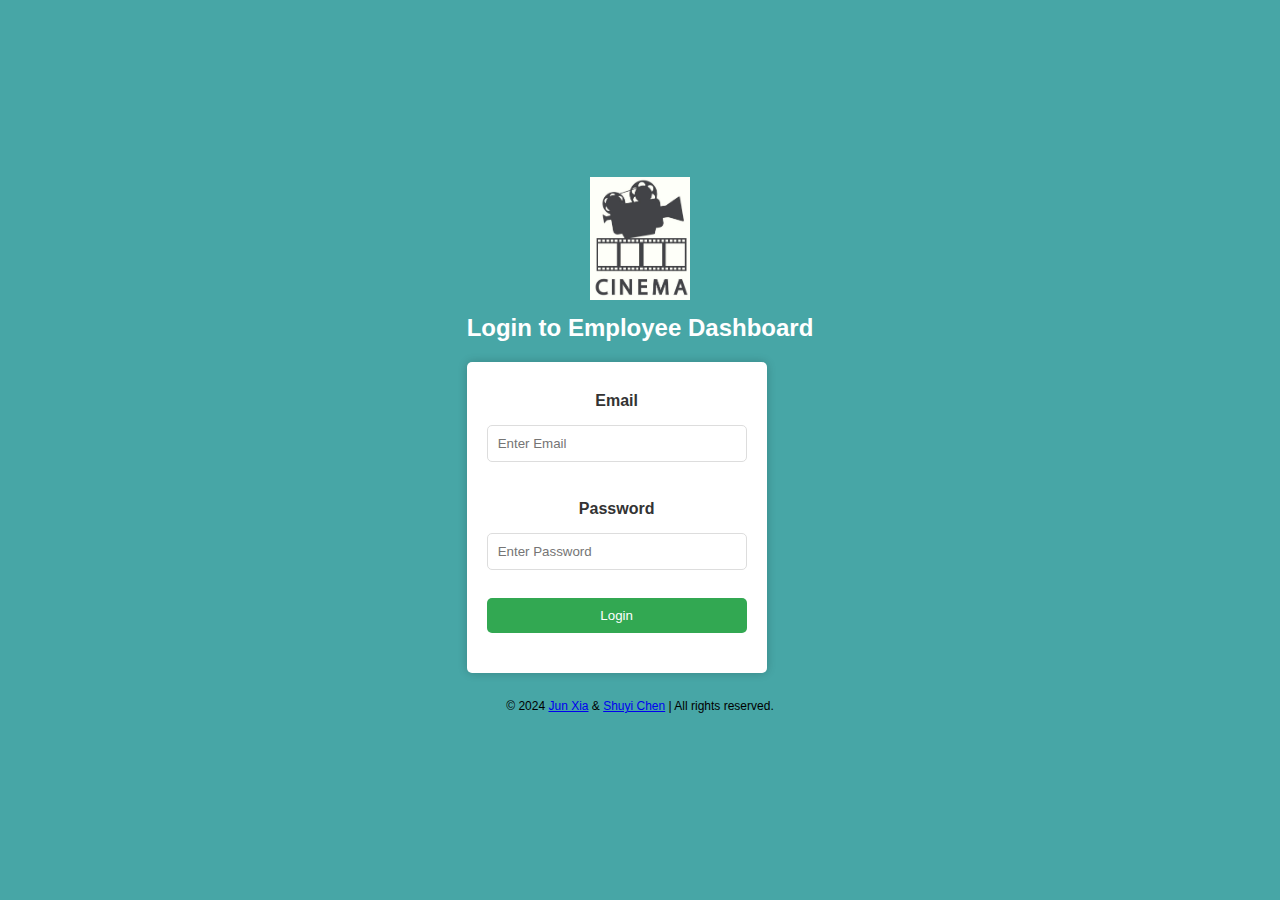
<file: WebContent/_dashboard.html>
<!-- _dashboard.html -->
<!DOCTYPE html>
<html lang="en">
<head>
    <meta charset="UTF-8">
    <title>Employee Dashboard Login</title>
    <link rel="stylesheet" type="text/css" href="login.css">
    <script src='https://www.google.com/recaptcha/api.js' type="text/javascript"></script>
</head>
<body>
<div class="login-container">
    <div class="login-header">
        <img src="images/logo.png" alt="Logo" class="logo">
        <h2>Login to Employee Dashboard</h2>
    </div>
    <form id="login_dashboard_form" method="post" action="#">
        <label><b>Email</b></label>
        <label>
            <input name="username" placeholder="Enter Email" type="text">
        </label>
        <br>
        <label><b>Password</b></label>
        <label>
            <input name="password" placeholder="Enter Password" type="password">
        </label>
        <br>
        <!-- <div class="g-recaptcha" data-sitekey="6LdiOdkpAAAAANK4neF1mcppMm7qDt_WGoJuwAOC"></div> !-->
        <input type="submit" value="Login">
        <div id="login_error_message"></div>
    </form>
    <div class="copyright">
        © 2024 <a href="https://jackyzzzz.github.io/" target="_blank">Jun Xia</a> & <a href="https://www.linkedin.com/in/shuyichen9/" target="_blank">Shuyi Chen</a> | All rights reserved.
    </div>
</div>

<!-- include jQuery -->
<script src="https://ajax.googleapis.com/ajax/libs/jquery/3.2.1/jquery.min.js"></script>
<!-- include your custom JS file -->
<script type='text/javascript' src='_dashboard.js'></script>

</body>
</html>
</file>
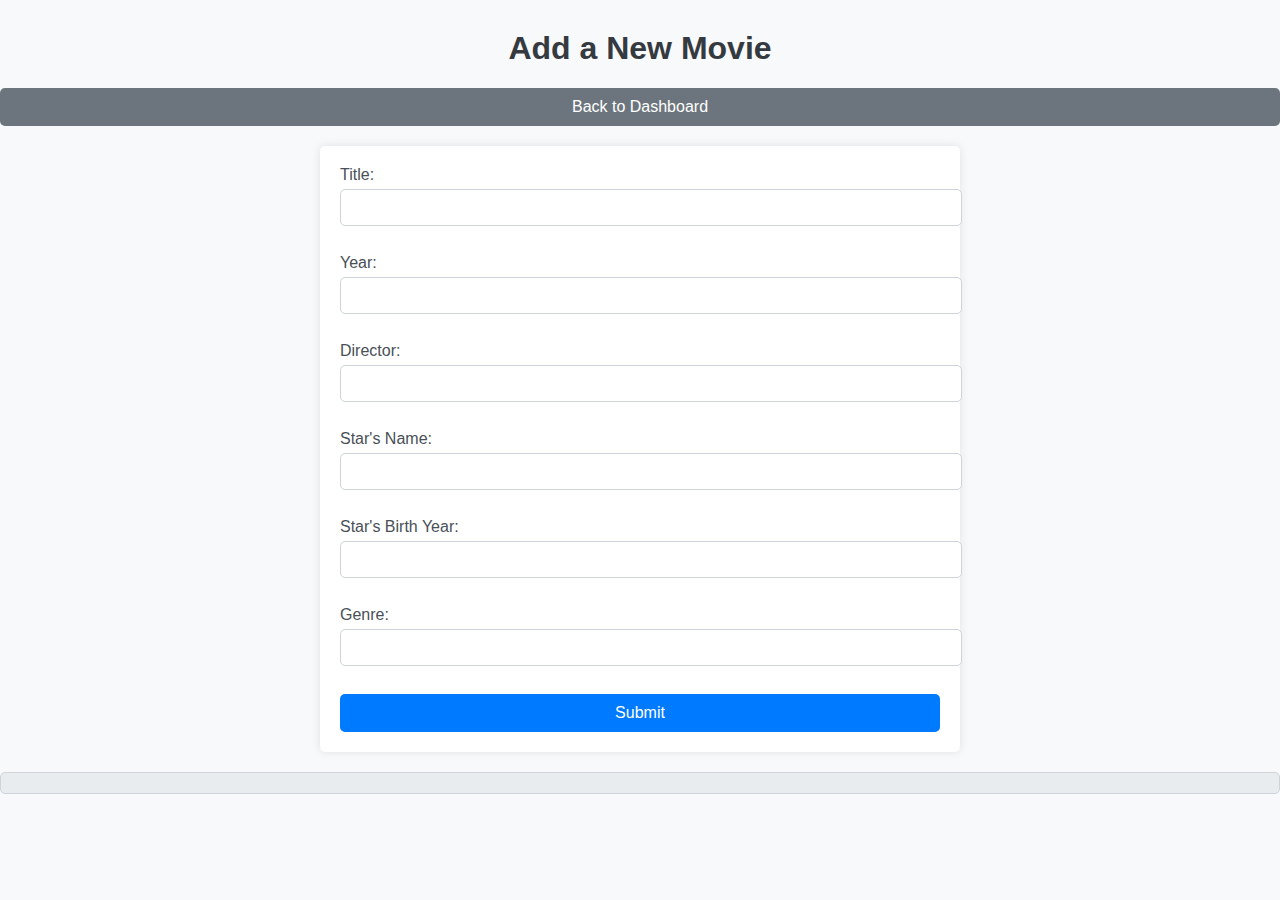
<file: WebContent/addMovie.html>
<!DOCTYPE html>
<html lang="en">
<head>
    <meta charset="UTF-8">
    <meta name="viewport" content="width=device-width, initial-scale=1.0">
    <title>Add Movie</title>
    <link rel="stylesheet" href="_dashboard.css">
</head>
<body>
<h1>Add a New Movie</h1>
<button type="button" class="btn btn-secondary mb-3" onclick="location.href='dashboard.html'">Back to Dashboard</button>
<form id="addMovieForm">
    <label for="title">Title:</label>
    <input type="text" id="title" name="title" required><br><br>

    <label for="year">Year:</label>
    <input type="number" id="year" name="year"><br><br>

    <label for="director">Director:</label>
    <input type="text" id="director" name="director" required><br><br>

    <label for="starName">Star's Name:</label>
    <input type="text" id="starName" name="starName" required><br><br>

    <label for="starBirthYear">Star's Birth Year:</label>
    <input type="number" id="starBirthYear" name="starBirthYear"><br><br>

    <label for="genreName">Genre:</label>
    <input type="text" id="genreName" name="genreName" required><br><br>

    <button type="submit">Submit</button>
</form>
<div id="messages" class="message-container"></div> <!-- Message container -->

<script src="addMovie.js"></script>
</body>
</html>
</file>
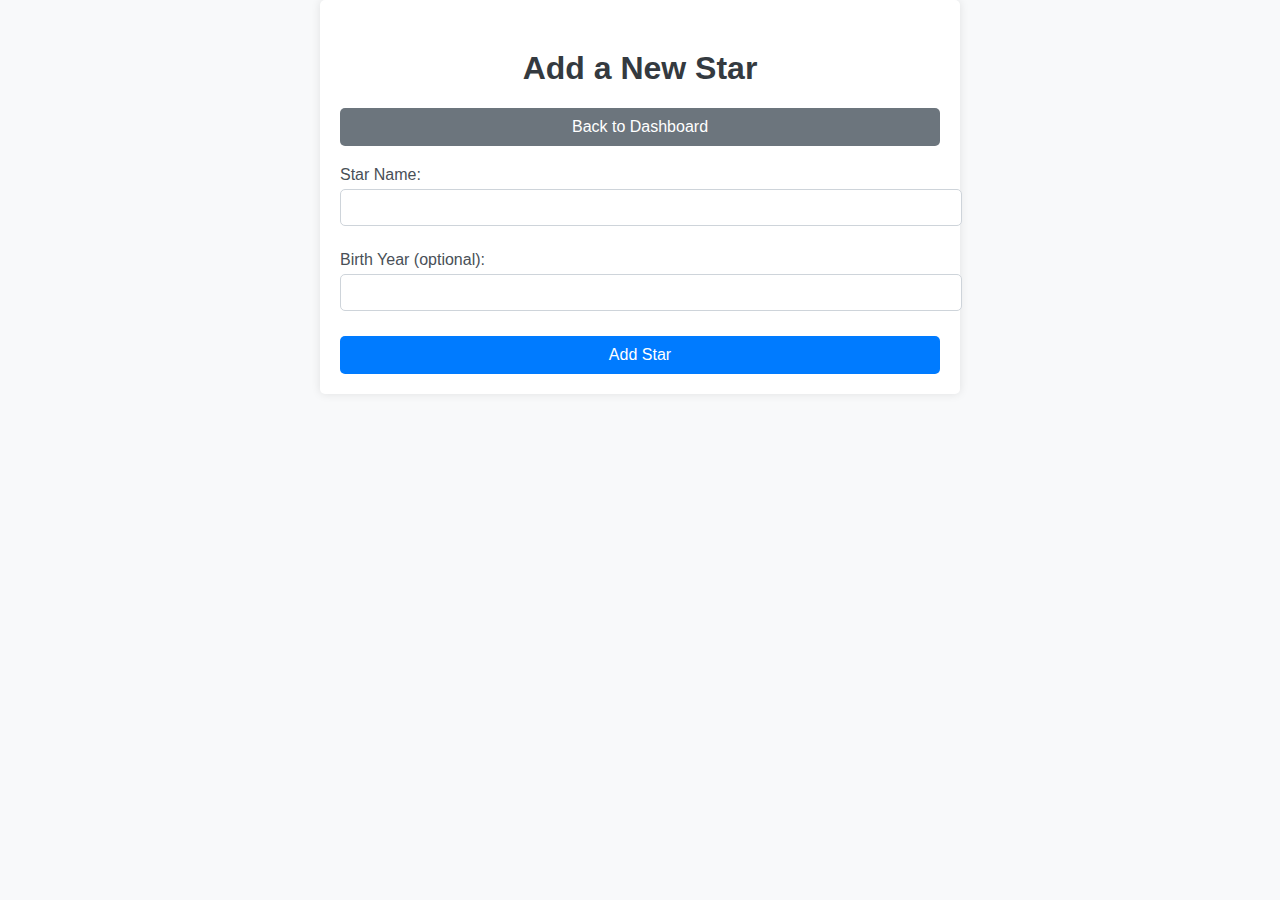
<file: WebContent/addStar.html>
<!DOCTYPE html>
<html lang="en">
<head>
    <meta charset="UTF-8">
    <title>Add Star</title>
    <link rel="stylesheet" href="_dashboard.css">
</head>
<body>
<div class="container">
    <h1 class="mt-5">Add a New Star</h1>
    <button type="button" class="btn btn-secondary mb-3" onclick="location.href='dashboard.html'">Back to Dashboard</button>
    <form id="addStarForm" class="mt-3">
        <div class="form-group">
            <label for="name">Star Name:</label>
            <input type="text" id="name" name="name" class="form-control" required>
        </div>
        <div class="form-group">
            <label for="birthYear">Birth Year (optional):</label>
            <input type="text" id="birthYear" name="birthYear" class="form-control">
        </div>
        <button type="submit" class="btn btn-primary">Add Star</button>
    </form>
    <div id="result" class="mt-3"></div>
</div>
<script src="addStar.js"></script>
</body>
</html>
</file>
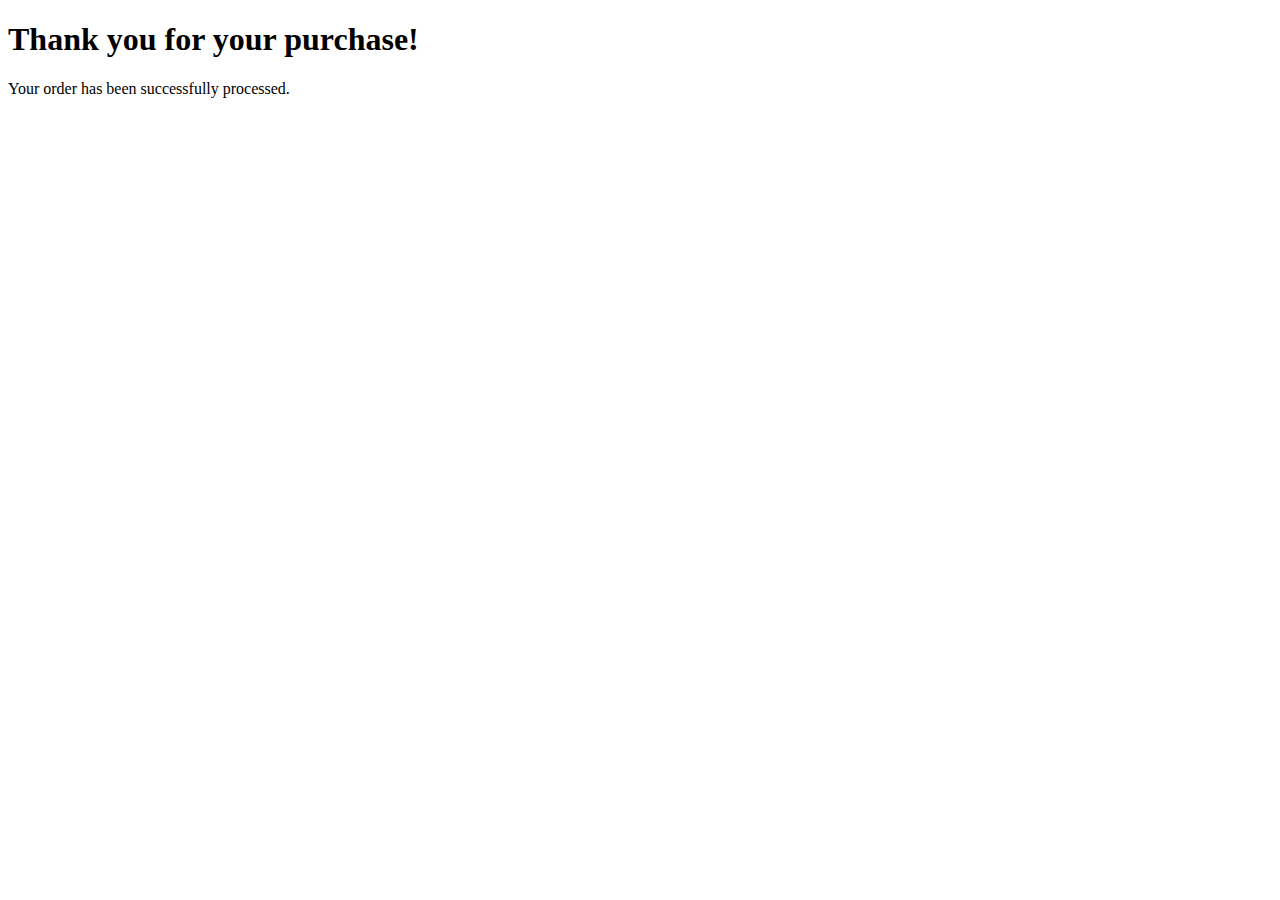
<file: WebContent/confirmation.html>
<!DOCTYPE html>
<html lang="en">
<head>
    <meta charset="UTF-8">
    <title>Order Confirmation</title>
</head>
<body>
<h1>Thank you for your purchase!</h1>
<p>Your order has been successfully processed.</p>
</body>
</html>
</file>
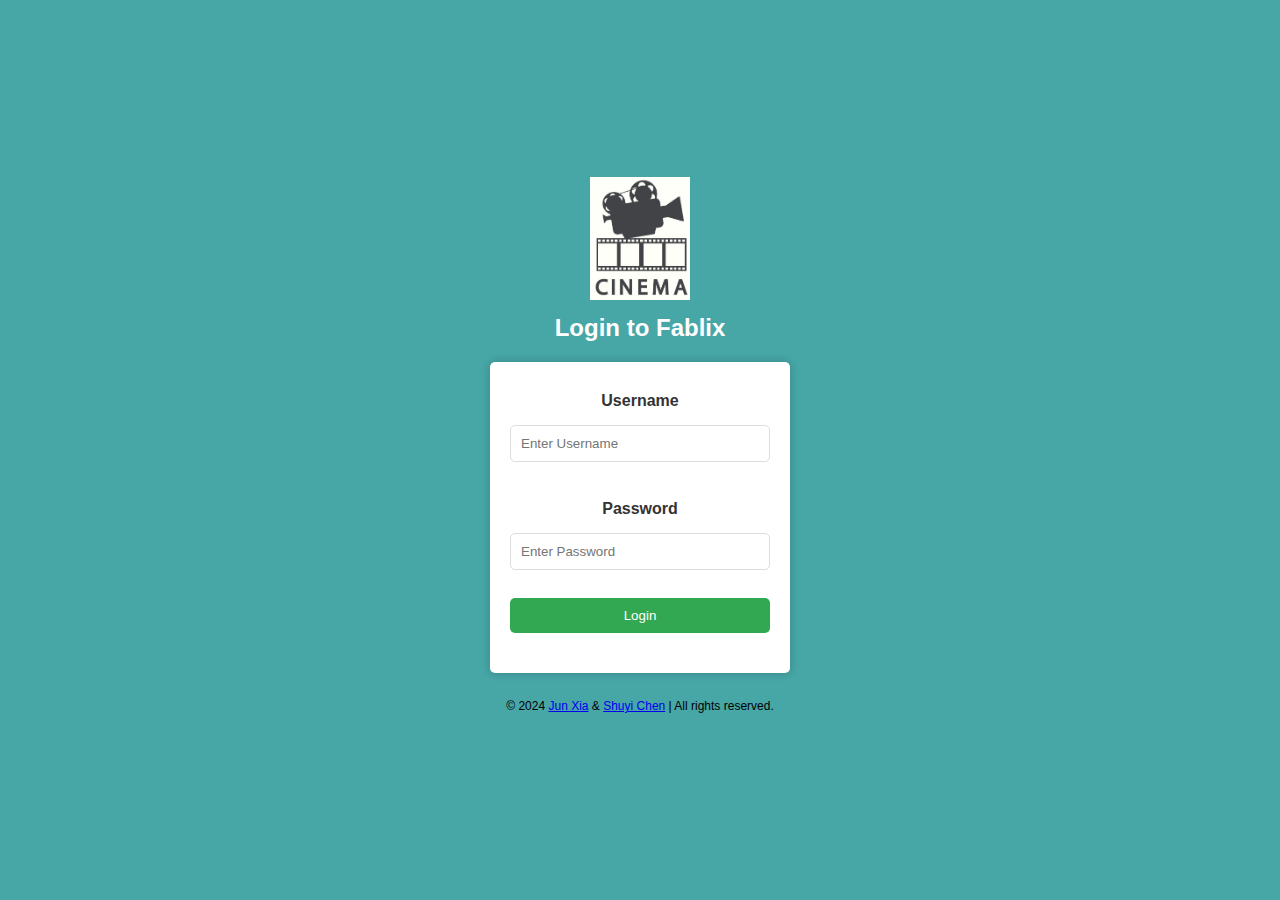
<file: WebContent/login.html>
<!-- This page will be redirected from any url if you are not logged in -->
<!DOCTYPE html>
<html lang="en">
<head>
    <meta charset="UTF-8">
    <title>Login to Fablix</title>
    <link rel="stylesheet" type="text/css" href="login.css">
    <!--<script src='https://www.google.com/recaptcha/api.js' type="text/javascript"></script> !-->
</head>
<body>
<!--<h2>Login to Fablix</h2>-->
<!--&lt;!&ndash; Set the method to POST to avoid showing the username/password in the URL-->
<!--     The default action is disabled to allow your own implementation. &ndash;&gt;-->
<!--<form id="login_form" method="post" action="#">-->
<!--    <label><b>Username</b></label>-->
<!--    <label>-->
<!--        <input name="username" placeholder="Enter Username" type="text">-->
<!--    </label>-->
<!--    <br>-->
<!--    <label><b>Password</b></label>-->
<!--    <label>-->
<!--        <input name="password" placeholder="Enter Password" type="password">-->
<!--    </label>-->
<!--    <br>-->
<!--    <input type="submit" value="Login">-->
<!--</form>-->

<!--<div id="login_error_message"></div>-->

    <div class="login-container">
        <div class="login-header">
            <img src="images/logo.png" alt="Logo" class="logo">
            <h2>Login to Fablix</h2>
        </div>
        <form id="login_form" method="post" action="#">
            <label><b>Username</b></label>
            <label>
                <input name="username" placeholder="Enter Username" type="text">
            </label>
            <br>
            <label><b>Password</b></label>
            <label>
                <input name="password" placeholder="Enter Password" type="password">
            </label>
            <br>
            <!-- <div class="g-recaptcha" data-sitekey="6LdiOdkpAAAAANK4neF1mcppMm7qDt_WGoJuwAOC"></div> !-->
            <input type="submit" value="Login">
            <div id="login_error_message"></div>
        </form>
        <div class="copyright">
            © 2024 <a href="https://jackyzzzz.github.io/" target="_blank">Jun Xia</a> & <a href="https://www.linkedin.com/in/shuyichen9/" target="_blank">Shuyi Chen</a> | All rights reserved.
        </div>
    </div>

    <!-- include jQuery-->
    <script src="https://ajax.googleapis.com/ajax/libs/jquery/3.2.1/jquery.min.js"></script>
    <!-- include our own JS file -->
    <script src="./login.js"></script>

</body>
</html>
</file>
<file: WebContent/login.css>
* {
    margin: 0;
    padding: 0;
    box-sizing: border-box;
    font-family: 'Arial', sans-serif;
}

body {
    background-color: #47a6a6;
    display: flex;
    justify-content: center;
    align-items: center;
    height: 100vh;
}

h2 {
    text-align: center;
    margin-bottom: 20px;
    color: #ffffff;
}

form {
    background-color: #ffffff;
    padding: 20px;
    border-radius: 5px;
    box-shadow: 0px 0px 10px 0px rgba(0,0,0,0.2);
    width: 300px;
}

label {
    color: #333333;
    display: block;
    margin-top: 10px;
}

input[type="text"],
input[type="password"] {
    width: 100%;
    padding: 10px;
    margin-top: 5px;
    margin-bottom: 10px;
    border: 1px solid #ddd;
    border-radius: 5px;
}

input[type="submit"] {
    background-color: #32a852;
    color: white;
    padding: 10px 20px;
    border: none;
    border-radius: 5px;
    cursor: pointer;
    width: 100%;
}

input[type="submit"]:hover {
    background-color: #279141;
}

#login_error_message {
    color: red;
    display: block;
    margin-top: 20px;
}

@media (max-width: 768px) {
    body {
        padding: 10px;
    }
    form {
        width: 100%;
    }
}

.login-container {
    text-align: center;
    position: relative;
    padding-bottom: 50px;
}

.login-header {
    margin-bottom: 20px;
}

.logo {
    width: 100px;
    margin-bottom: 10px;
}

.copyright {
    position: absolute;
    bottom: 0;
    width: 100%;
    text-align: center;
    color: black;
    font-size: 12px;
    padding: 10px 0;
}
</file>
<file: WebContent/_dashboard.css>
/* General styles */
body {
    font-family: Arial, sans-serif;
    background-color: #f8f9fa;
    margin: 0;
    padding: 0;
}

h1 {
    text-align: center;
    margin-top: 30px;
    color: #343a40;
}

/* Container styling for the Add Star page */
.container {
    max-width: 600px;
    margin: 0 auto;
    padding: 20px;
    background-color: #ffffff;
    box-shadow: 0 0 10px rgba(0, 0, 0, 0.1);
    border-radius: 5px;
}

/* Form styling */
form {
    margin-top: 20px;
}

.form-group {
    margin-bottom: 15px;
}

label {
    display: block;
    margin-bottom: 5px;
    color: #495057;
}

input[type="text"],
input[type="number"],
input[type="date"],
select,
textarea {
    width: 100%;
    padding: 10px;
    margin-bottom: 10px;
    border: 1px solid #ced4da;
    border-radius: 5px;
}

button {
    display: block;
    width: 100%;
    padding: 10px;
    border: none;
    border-radius: 5px;
    background-color: #007bff;
    color: white;
    font-size: 16px;
}

button.btn-secondary {
    background-color: #6c757d;
    margin-bottom: 20px;
}

button:hover {
    background-color: #0056b3;
}

button.btn-secondary:hover {
    background-color: #5a6268;
}

/* Message container styling */
.message-container {
    margin-top: 20px;
    padding: 10px;
    border: 1px solid #ced4da;
    border-radius: 5px;
    background-color: #e9ecef;
    color: #495057;
}

/* Additional styling for the Add Movie page */
#addMovieForm {
    max-width: 600px;
    margin: 0 auto;
    padding: 20px;
    background-color: #ffffff;
    box-shadow: 0 0 10px rgba(0, 0, 0, 0.1);
    border-radius: 5px;
}
</file>
